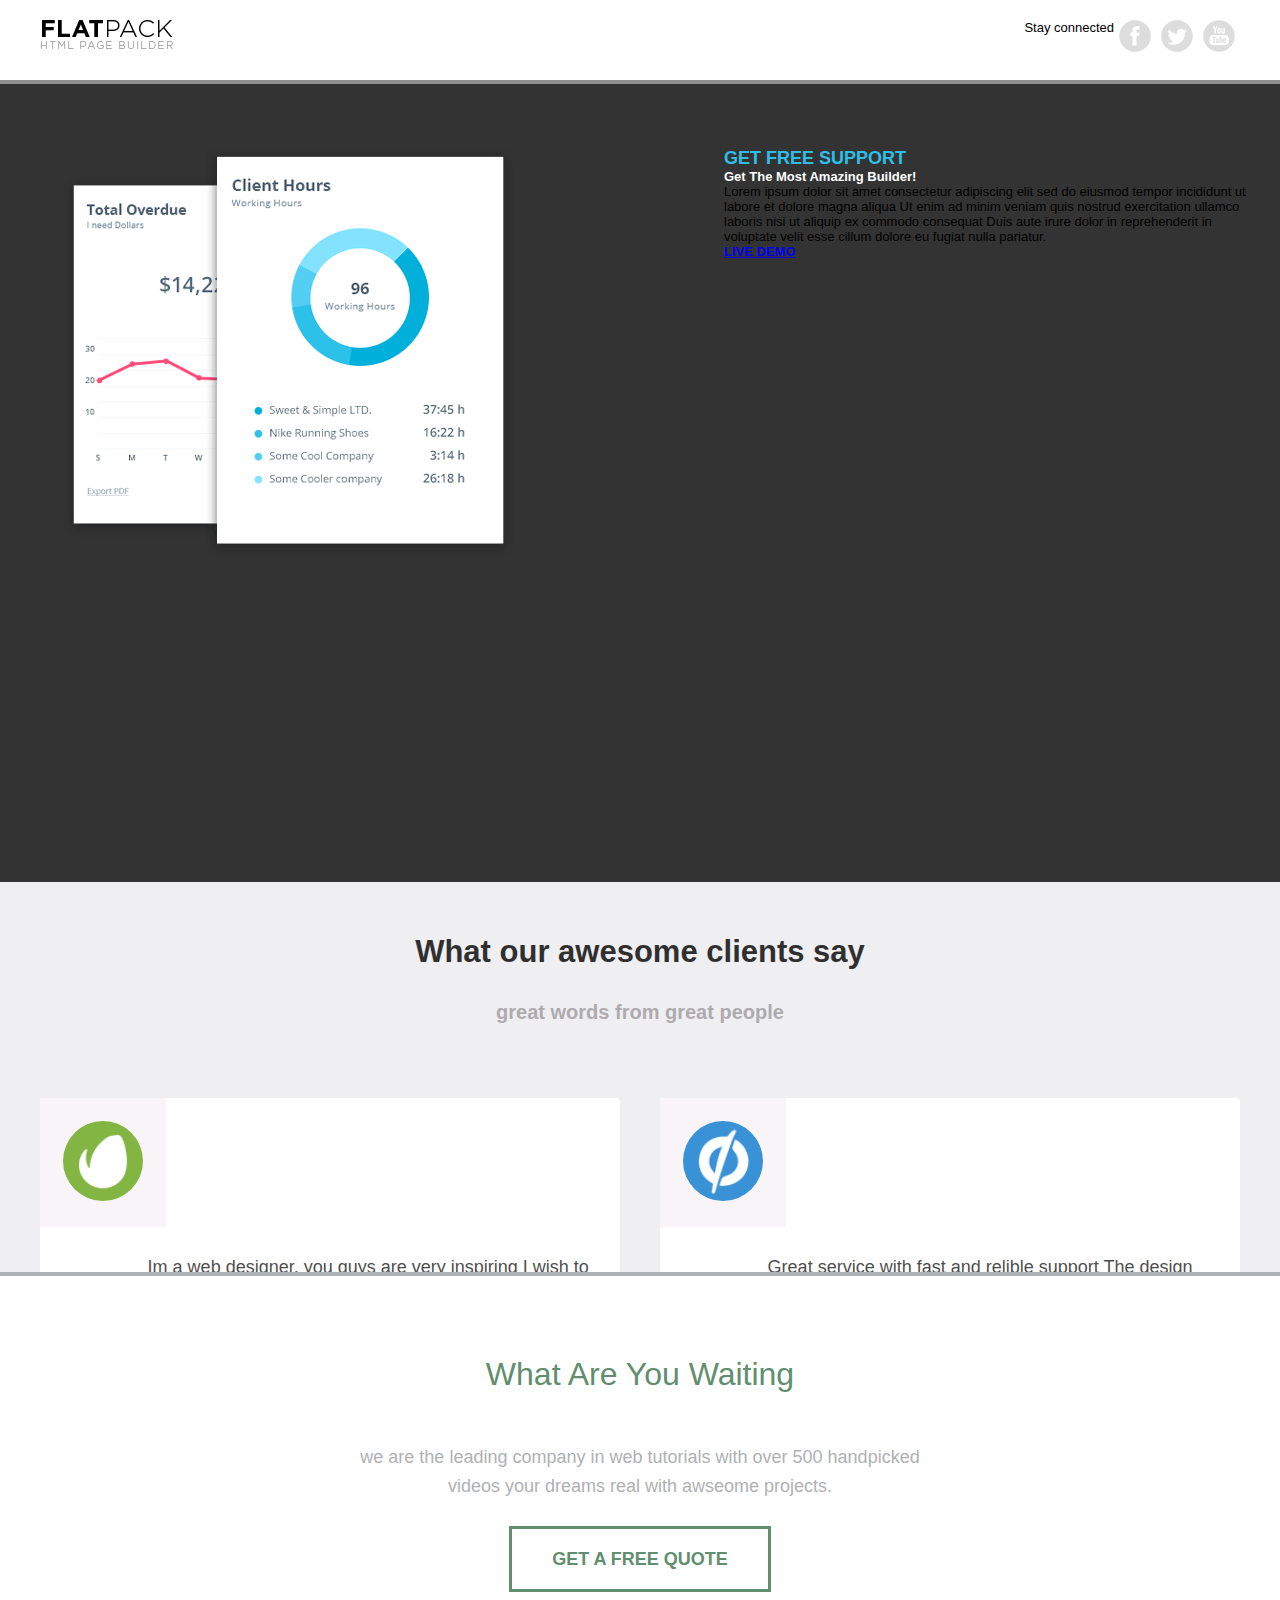
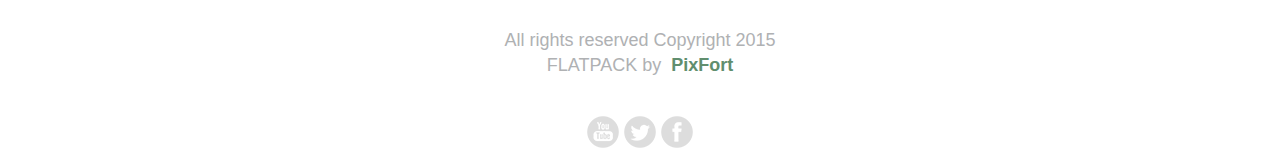
<file: BaiTap2/page a/index.html>
<!DOCTYPE html>
<html lang="en">
<head>

    <meta charset="utf-8">
    <title></title>

    <link rel="stylesheet" href="https://cdnjs.cloudflare.com/ajax/libs/font-awesome/4.7.0/css/font-awesome.min.css" integrity="sha512-SfTiTlX6kk+qitfevl/7LibUOeJWlt9rbyDn92a1DqWOw9vWG2MFoays0sgObmWazO5BQPiFucnnEAjpAB+/Sw==" crossorigin="anonymous" referrerpolicy="no-referrer" />

    <link rel="shortcut icon" href="images/favicon.ico">
    <link rel="apple-touch-icon" href="images/apple-touch-icon.png">
    <link rel="apple-touch-icon" sizes="72x72" href="images/apple-touch-icon-72x72.png">
    <link rel="apple-touch-icon" sizes="114x114" href="images/apple-touch-icon-114x114.png">

    <link rel="stylesheet" href="stylesheets/style1.css">


</head>
<body>

<div id="page" class="page">

    <div class="pixfort_normal_1" id="section_normal_1">
        <div class="header_style pix_builder_bg">
            <div class="container">
                <div class="sixteen columns">
                    <div class="one-third column alpha">
                        <img claas="logo" src="images/1_normal/logo.png" alt="">
                    </div>
                    <div class="two-thirds column omega">
                        <a href="#" class="slow_fade social_button"><img src="images/social_icons/yt.png" alt=""></a>
                        <a href="#" class="slow_fade social_button"><img src="images/social_icons/twitter.png" alt=""></a>
                        <a href="#" class="slow_fade social_button"><img src="images/social_icons/facebook.png" alt=""></a>
                        <div class="htext_style">
                            <span class="editContent">
                                <span class="pix_text">Stay connected</span>
                            </span>
                        </div>
                    </div>
                </div>
            </div><!-- container -->
        </div>
    </div><div class="big_padding dark pix_builder_bg" id="section_normal_4_2">
    <div class="container">
        <div class="sixteen columns">
            <div class="eight columns alpha pix_container">
                <img src="images/main/software-img-4.png" class="img_style" alt="">
            </div>
            <div class="eight columns omega">
                <span class="bold_text big_text blue_text editContent">GET FREE SUPPORT</span>
                <p class="big_title bold_text white_text editContent">Get The Most Amazing Builder!</p>
                <p class="normal_text light_gray editContent">Lorem ipsum dolor sit amet consectetur adipiscing elit sed do eiusmod tempor incididunt ut labore et dolore magna aliqua Ut enim ad minim veniam quis nostrud exercitation ullamco laboris nisi ut aliquip ex commodo consequat Duis aute irure dolor in reprehenderit in voluptate velit esse cillum dolore eu fugiat nulla pariatur.</p>
                <a href="#" class="pix_button btn_normal pix_button_flat blue_bg bold_text">
                    <i class="pi pixicon-eye"></i>
                    <span>LIVE DEMO</span>
                </a>
            </div>
        </div>
    </div>
</div><div class="pixfort_normal_1" id="section_normal_6">
    <div class="envato_unbounce pix_builder_bg">
        <div class="container">
            <h3 class="L1_style">
                <span class="editContent pix_text">What our awesome clients say</span>
            </h3>
            <h5 class="L2_style">
                <span class="editContent pix_text">great words from great people</span>
            </h5>
            <div class="eight columns stbox alpha">
                <div class="box_1 pix_builder_bg">
                    <div class="b_style">
                        <img src="images/testimonials/envato-logo.png" class="logo_style" alt="">
                    </div>
                    <div class="txt_style">
                        <p class="txt editContent">Im a web designer, you guys are very inspiring I wish to see more work from maybe more freebies.</p>
                        <span class="stars_span">
                                <img src="images/1_normal/stars.original.png" alt="">
                                <span class="env_st editContent ">
                                    <span class="pix_text">via Envato.com</span>
                                </span>
                            </span>
                    </div>
                </div>
            </div>
            <div class="eight columns stbox omega">
                <div class="box_2 pix_builder_bg">
                    <div class="b_style">
                        <img src="images/testimonials/unboune-logo.png" class="logo_style" alt="">
                    </div>
                    <div class="txt_style">
                        <p class="txt editContent">Great service with fast and relible support The design work and detail put into themes are great.</p>
                        <span class="stars_span">
                                <img src="images/1_normal/stars.original.png" alt="">
                                <span class="env_st editContent ">
                                    <span class="pix_text">via pixfort.com</span>
                                </span>
                            </span>
                    </div>
                </div>
            </div>
        </div>
    </div>
</div><div class="pixfort_agency_14" id="section_agency_5">
    <div class="foot_st pix_builder_bg">
        <div class="container ">
            <div class="sixteen columns center_text">
                <div class="f1_style"><span class="editContent"><span class="pix_text">What Are You Waiting</span></span></div>
                <div class="f2_style"><span class="editContent"><span class="pix_text">we are the leading company in web tutorials with over 500 handpicked videos your dreams real with awseome projects.</span></span></div>
                <div class="second_link">
                    <span class="get_2_btn "><a class="slow_fade" href="#">GET A FREE QUOTE</a></span>
                </div>
                <div class="rights_st"><span class="editContent"><span class="pix_text">All rights reserved Copyright 2015</span></span></div>
                <span class="editContent">
							<span class="pix_text">
								<span class="rights_st">FLATPACK by&nbsp;</span>   <span class="pixfort_st">PixFort</span>
							</span>
						</span>
                <div class="clearfix"></div>
                <div class="center_btn center_text pix_inline_block">
                    <a href="#" class="slow_fade social_button "><img src="images/social_icons/yt.png"></a>
                    <a href="#" class="slow_fade social_button"><img src="images/social_icons/twitter.png"></a>
                    <a href="#" class="slow_fade social_button"><img src="images/social_icons/facebook.png"></a>
                </div>
            </div>
        </div>
    </div>
</div></div>


</body>
</html>
</file>
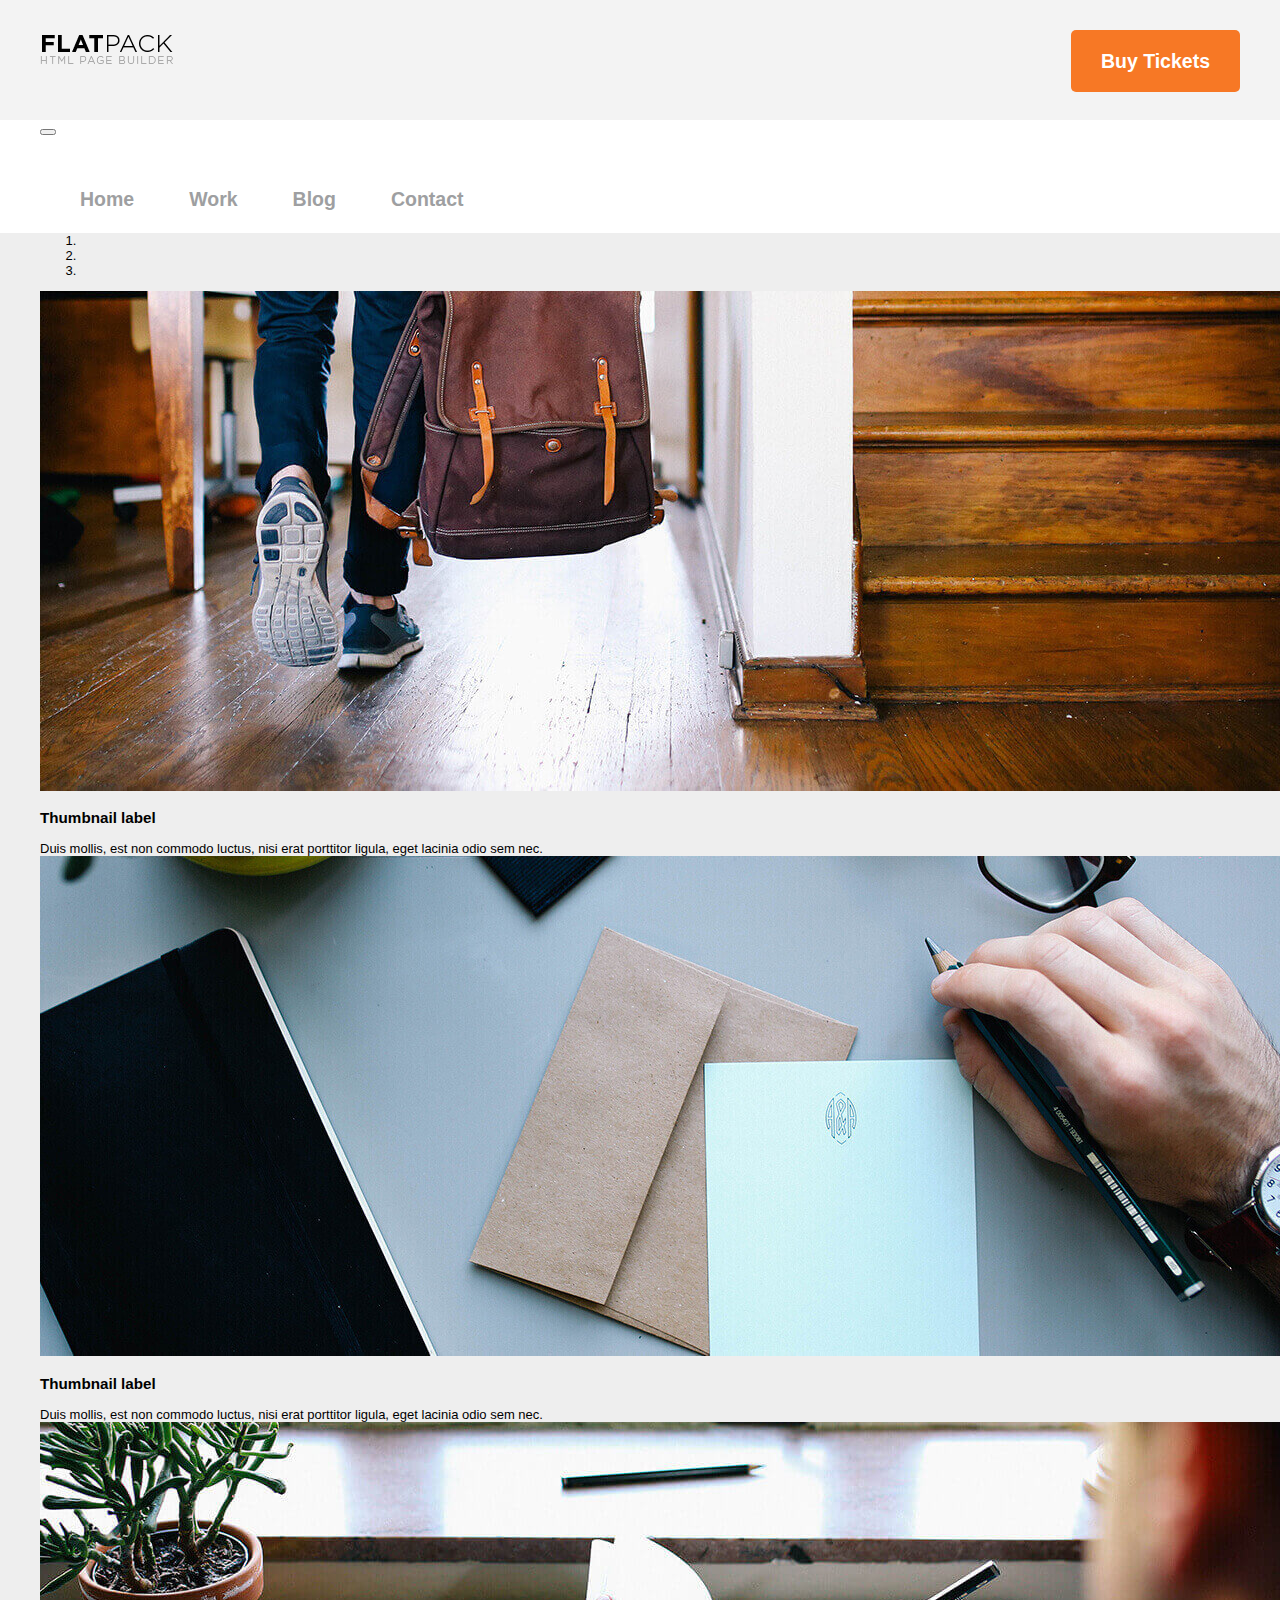
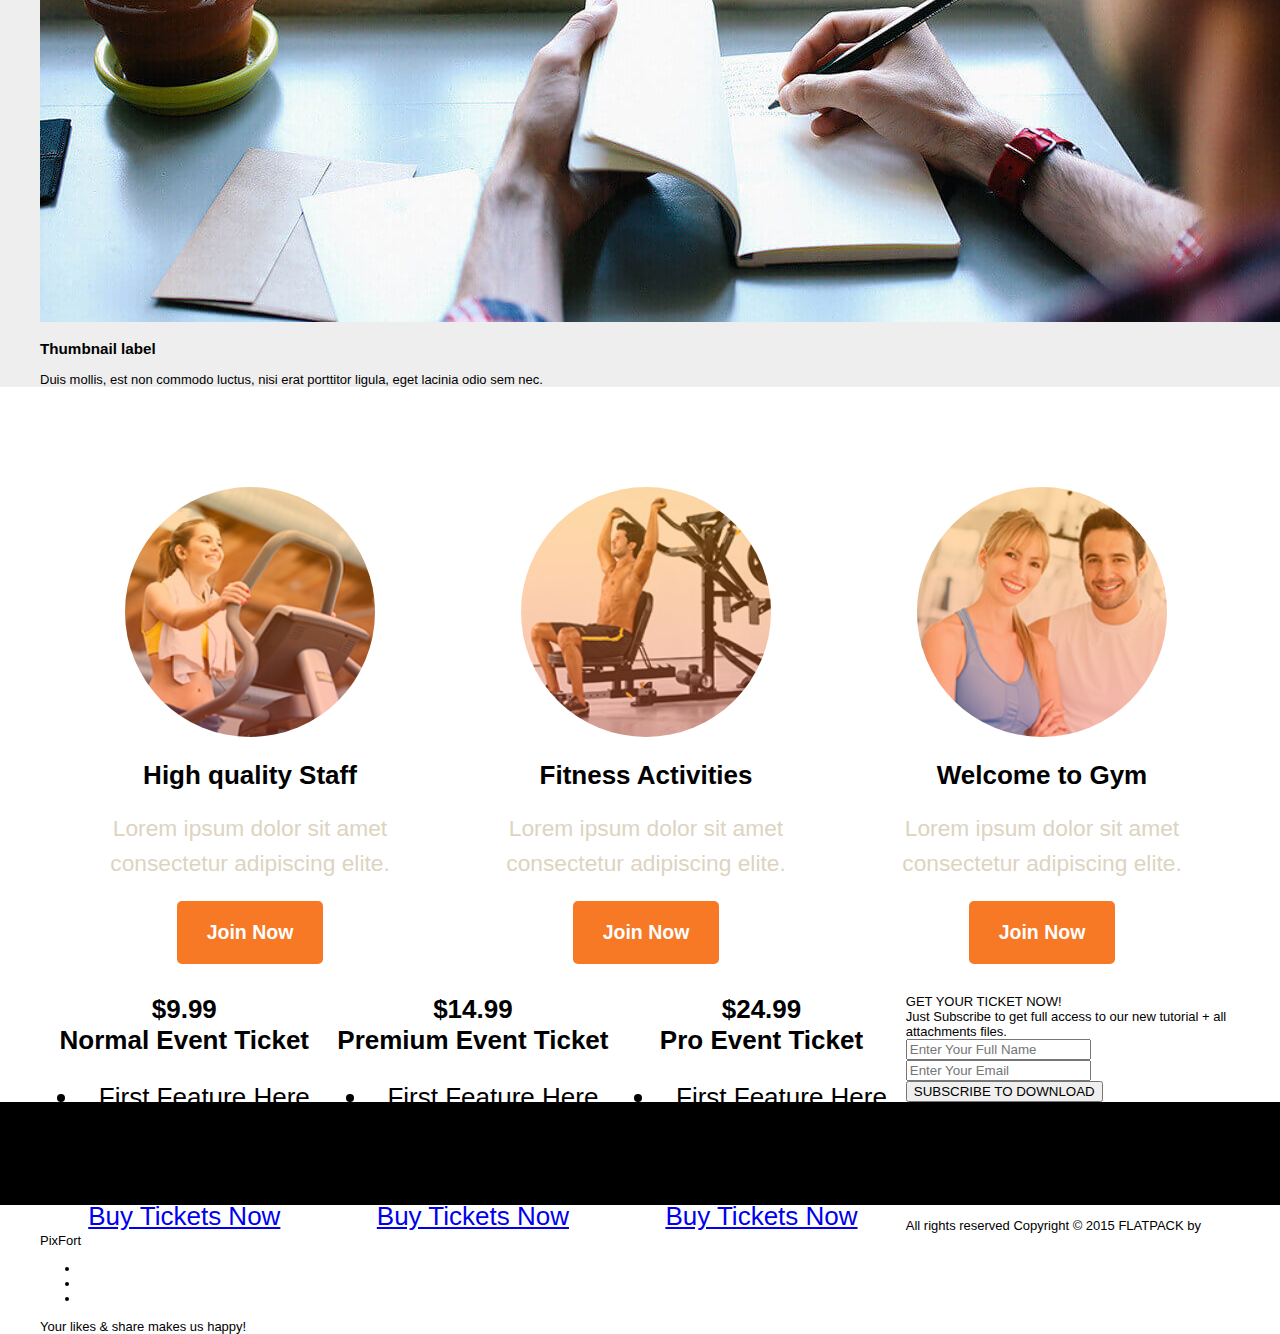
<file: BaiTap2/page b/index.html>
<!DOCTYPE html>
<html lang="en">
<head>
    <meta charset="utf-8">
    <title></title>
    <link rel="stylesheet" href="https://cdnjs.cloudflare.com/ajax/libs/font-awesome/4.7.0/css/font-awesome.min.css" integrity="sha512-SfTiTlX6kk+qitfevl/7LibUOeJWlt9rbyDn92a1DqWOw9vWG2MFoays0sgObmWazO5BQPiFucnnEAjpAB+/Sw==" crossorigin="anonymous" referrerpolicy="no-referrer" />
    <link rel="shortcut icon" href="images/favicon.ico">
    <link rel="apple-touch-icon" href="images/apple-touch-icon.png">
    <link rel="apple-touch-icon" sizes="72x72" href="images/apple-touch-icon-72x72.png">
    <link rel="apple-touch-icon" sizes="114x114" href="images/apple-touch-icon-114x114.png">

    <link rel="stylesheet" href="style2.css">


</head>

<body>
<div id="page" class="page">
    <div class="light_gray_bg small_padding pix_builder_bg" id="section_text_2">
        <div class="container">
            <div class="eight columns alpha mobile_center">
                <img class="extra_small_padding padding_left_10" src="images/main/logo.png" alt="">
            </div>
            <div class="eight columns omega right_text mobile_center">
                <a href="#" class="pix_button btn_normal small_wide_button small_bold bold_text orange_bg ">
                    <span>Buy Tickets</span>
                </a>
            </div>
        </div>
    </div>


    <div class="" id="section_header_1">
        <div class="header_style header_nav_1 pix_builder_bg">
            <div class="container">
                <div class="sixteen columns firas2">
                    <nav role="navigation" class="navbar navbar-white navbar-embossed navbar-lg pix_nav_1">
                        <div class="containerss">
                            <div class="navbar-header">
                                <button data-target="#navbar-collapse-02" data-toggle="collapse" class="navbar-toggle" type="button">
                                    <span class="sr-only">Toggle navigation</span>
                                </button>

                            </div>
                            <div class="padding_25 right_socials">
                                <ul class="bottom-icons">
                                    <li><a class="pi pixicon-facebook2 light_gray" href="#fakelink"></a></li>
                                    <li><a class="pi pixicon-twitter2 light_gray" href="#fakelink"></a></li>
                                    <li><a class="pi pixicon-instagram light_gray" href="#fakelink"></a></li>
                                </ul>
                            </div>
                            <div id="navbar-collapse-02" class="collapse navbar-collapse">
                                <ul class="nav navbar-nav navbar-left">
                                    <li class="active propClone"><a href="#">Home</a></li>
                                    <li class="propClone"><a href="#">Work</a></li>
                                    <li class="propClone"><a href="#">Blog</a></li>
                                    <li class="propClone"><a href="#">Contact</a></li>
                                </ul>
                            </div><!-- /.navbar-collapse -->
                        </div><!-- /.container -->
                    </nav>
                </div>
            </div><!-- container -->
        </div>
    </div>
    <div class="pixfort_pix_slider pix_builder_bg" id="section_slider">
        <div class="container">
            <div class="sixteen columns">
                <div id="myCarousel" class="carousel slide" data-interval="false">
                    <!-- Indicators -->
                    <ol class="carousel-indicators">
                        <li data-target="#myCarousel" data-slide-to="0" class="active"></li>
                        <li data-target="#myCarousel" data-slide-to="1"></li>
                        <li data-target="#myCarousel" data-slide-to="2"></li>
                    </ol>
                    <!-- Wrapper for slides -->
                    <div class="carousel-inner">
                        <div class="item active">
                            <img src="images/main/image-1.jpg" alt="">
                            <div class="carousel-caption editContent">
                                <h3>Thumbnail label</h3>
                                <p>Duis mollis, est non commodo luctus, nisi erat porttitor ligula, eget lacinia odio sem nec.</p>
                            </div>
                        </div>
                        <div class="item">
                            <img src="images/main/image-2.jpg" alt="">
                            <div class="carousel-caption editContent">
                                <h3>Thumbnail label</h3>
                                <p>Duis mollis, est non commodo luctus, nisi erat porttitor ligula, eget lacinia odio sem nec.</p>
                            </div>
                        </div>
                        <div class="item">
                            <img src="images/main/image-3.jpg" alt="">
                            <div class="carousel-caption editContent">
                                <h3>Thumbnail label</h3>
                                <p>Duis mollis, est non commodo luctus, nisi erat porttitor ligula, eget lacinia odio sem nec.</p>
                            </div>
                        </div>
                    </div>
                    <!-- Controls -->
                    <a class="left carousel-control fui-arrow-left" href="#myCarousel" data-slide="prev"></a>
                    <a class="right carousel-control fui-arrow-right" href="#myCarousel" data-slide="next"></a>
                </div>
            </div>
        </div><!-- /.container -->
    </div><div class="pixfort_gym_13 pix_builder_bg" id="section_gym_4">
    <div class="gym_life">
        <div class="container">
            <div class="sixteen columns  gym_life">

                <div class="top_padding">
                    <div class="one-third column alpha">
                        <div class="part_st">
                            <div class="img_gym_st"><img src="images/13_gym/1.jpg" class="logo_style" alt=""></div>
                            <div class="text_gym_style">
                                <p class="gym_st"><span class="editContent">Welcome to Gym</span></p>
                                <p class="gym_text"><span class="editContent">Lorem ipsum dolor sit amet consectetur adipiscing elite.</span></p>
                            </div>

                            <span class="link_3_btn editContent"><a class="slow_fade pix_text" href="#">Join Now</a></span>
                        </div>
                    </div>
                    <div class="one-third column ">
                        <div class="part_st">
                            <div class="img_gym_st"><img src="images/13_gym/2.jpg" class="logo_style" alt=""></div>
                            <div class="text_gym_style">
                                <p class="gym_st"><span class="editContent">Fitness Activities</span></p>
                                <p class="gym_text"><span class="editContent">Lorem ipsum dolor sit amet consectetur adipiscing elite.</span></p>
                            </div>
                            <span class="link_3_btn editContent"><a class="slow_fade pix_text" href="#">Join Now</a></span>
                        </div>
                    </div>
                    <div class="one-third column  omega">
                        <div class="part_st">
                            <div class="img_gym_st"><img src="images/13_gym/3.jpg" class="logo_style" alt=""></div>
                            <div class="text_gym_style">
                                <p class="gym_st"><span class="editContent">High quality Staff</span></p>
                                <p class="gym_text"><span class="editContent">Lorem ipsum dolor sit amet consectetur adipiscing elite.</span></p>
                            </div>
                            <span class="link_3_btn editContent">
                                    <a class="slow_fade pix_text" href="#">Join Now</a>
                            </span>
                        </div>
                    </div>
                </div>
            </div>
        </div>
    </div>
</div><div class="center_text  padding_bottom_60 light_gray_bg pix_builder_bg" id="section_intro_title">
    <div class="container ">
        <div class="one-third column">
            <div class="flat_pricing pix_builder_bg">
                <p class="big_title blue_text editContent">
                    <strong>$9.99</strong>
                </p>
                <p class="light_gray editContent">
                    <strong>Normal Event Ticket</strong>
                </p>
                <ul class="flat_pricing_list light_gray">
                    <li class="pix_text">
                                    <span class="editContent">
                                        First Feature Here
                                    </span>
                    </li>
                    <li class="pix_text">
                                    <span class="editContent">
                                        Second Feature Here
                                    </span>
                    </li>
                    <li class="pix_text">
                                    <span class="editContent">
                                        Third Feature Here
                                    </span>
                    </li>
                </ul>
                <a href="#" class="active_bg_open pix_button btn_normal btn_big bold_text blue_bg ">
                    <span>Buy Tickets Now</span>
                </a>
            </div>
        </div>
        <div class="one-third column">
            <div class="flat_pricing pix_builder_bg">
                <p class="big_title orange margin_bottom_10 editContent">
                    <strong>$14.99</strong>
                </p>
                <p class="light_gray editContent">
                    <strong>Premium Event Ticket</strong>
                </p>
                <ul class="flat_pricing_list light_gray">
                    <li class="pix_text">
                                    <span class="editContent">
                                        First Feature Here
                                    </span>
                    </li>
                    <li class="pix_text">
                                    <span class="editContent">
                                        Second Feature Here
                                    </span>
                    </li>
                    <li class="pix_text">
                                    <span class="editContent">
                                        Third Feature Here
                                    </span>
                    </li>
                </ul>
                <a href="#" class="active_bg_open pix_button btn_normal btn_big bold_text orange_bg ">
                    <span>Buy Tickets Now</span>
                </a>
            </div>
        </div>
        <div class="one-third column">
            <div class="flat_pricing pix_builder_bg">
                <p class="big_title blue_text editContent">
                    <strong>$24.99</strong>
                </p>
                <p class="light_gray editContent">
                    <strong>Pro Event Ticket</strong>
                </p>
                <ul class="flat_pricing_list light_gray">
                    <li class="pix_text">
                                    <span class="editContent">
                                        First Feature Here
                                    </span>
                    </li>
                    <li class="pix_text">
                                    <span class="editContent">
                                        Second Feature Here
                                    </span>
                    </li>
                    <li class="pix_text">
                                    <span class="editContent">
                                        Third Feature Here
                                    </span>
                    </li>
                </ul>
                <a href="#" class="active_bg_open pix_button btn_normal btn_big bold_text blue_bg ">
                    <span>Buy Tickets Now</span>
                </a>
            </div>
        </div>
    </div>
</div><div class="pixfort_party_15" id="section_party_3">
    <div class="subscribe pix_builder_bg">
        <div class="container">
            <div class="sixteen columns">
                <div class="text_input pix_builder_bg">
                    <div class="headtext_style">
                            <span class="editContent">
                                <span class="pix_text">
                                    GET YOUR TICKET NOW!
                                </span>
                            </span>
                    </div>
                    <div class="segment pix_builder_bg"></div>
                    <span class="editContent">
                            <p class="subtext_style">
                                Just Subscribe to get full access to our new tutorial + all attachments files.
                            </p>
                        </span>
                    <div class="contact_st">
                        <form id="contact_form" pix-confirm="hidden_pix_15">
                            <div id="result"></div>
                            <input type="text" name="name" id="name" placeholder="Enter Your Full Name" class="pix_text">
                            <input type="email" name="email" id="email" placeholder="Enter Your Email" class="pix_text">
                            <button class="subscribe_btn pix_text" id="submit_btn_15">
                                <span class="editContent">SUBSCRIBE TO DOWNLOAD</span>
                            </button>
                        </form>
                    </div>
                </div>
            </div>
        </div>
    </div>
</div>
    <div id="hidden_pix_15" class="confirm_page confirm_page_15 pix_builder_bg">
        <div class="pixfort_party_15">
            <div class="confirm_header">
                <span class="editContent">
                    <span class="pix_text">
                        Thank You Very Much!
                    </span>
                </span>
            </div>
            <div class="confirm_text">
                <span class="editContent">
                    <span class="pix_text">
                        Lorem ipsum dolor sit amet consectetur adipiscing elit sed do eiusmod tempor incididunt.
                    </span>
                </span>
            </div>
            <div class="center_text padding_bottom_60">
                <ul class="bottom-icons confirm_icons center_text big_title pix_inline_block">
                    <li><a class="pi pixicon-facebook6 white" href="#fakelink"></a></li>
                    <li><a class="pi pixicon-twitter6 white" href="#fakelink"></a></li>
                    <li><a class="pi pixicon-googleplus7 white" href="#fakelink"></a></li>
                </ul>
            </div>
        </div>
    </div><div class="pixfort_party_15" id="section_party_4">
    <div class="foot_st pix_builder_bg">
        <div class="container">
            <div class="sixteen columns">
                <div class="seven columns alpha">
                        <span class="editContent">
                            <span class="pix_text">
                                <span class="rights_st"> All rights reserved Copyright © 2015 FLATPACK by
                                    <span class="pixfort_st">PixFort</span>
                                </span>
                            </span>
                        </span>
                </div>
                <div class="nine columns omega ">
                    <div class="socbuttons">
                        <div class="soc_icons pix_builder_bg">
                            <ul class="bottom-icons">
                                <li><a class="pi pixicon-facebook2 normal_gray" href="#fakelink"></a></li>
                                <li><a class="pi pixicon-twitter2 normal_gray" href="#fakelink"></a></li>
                                <li><a class="pi pixicon-instagram normal_gray" href="#fakelink"></a></li>
                            </ul>
                        </div>
                        <div class="likes_st">
                                <span class="editContent">
                                    <span class="pix_text">Your likes &amp; share makes us happy!</span>
                                </span>
                        </div>
                    </div>
                </div>
            </div>
        </div>
    </div>
</div></div>

</body>
</html>
</file>
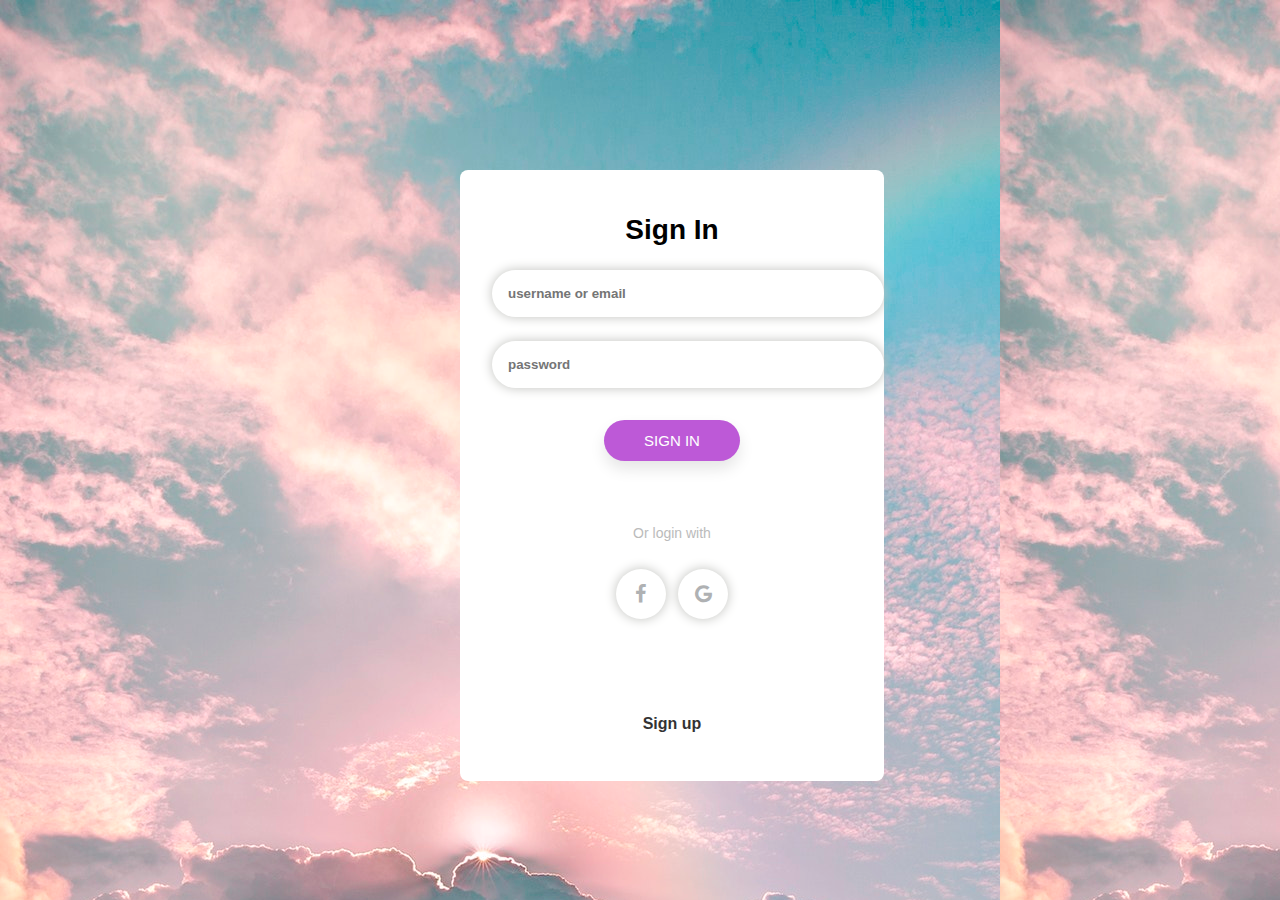
<file: BaiTap3/p1/index.html>
<!DOCTYPE html>
<html lang="en">
<head>
    <meta charset="UTF-8">
    <title>Sing in Form</title>
    <link rel="stylesheet" href="https://cdnjs.cloudflare.com/ajax/libs/font-awesome/4.7.0/css/font-awesome.min.css" integrity="sha512-SfTiTlX6kk+qitfevl/7LibUOeJWlt9rbyDn92a1DqWOw9vWG2MFoays0sgObmWazO5BQPiFucnnEAjpAB+/Sw==" crossorigin="anonymous" referrerpolicy="no-referrer" />
    <link rel="stylesheet" href="style.css">

</head>
<body>
    <div id="container">
        <h3 class="form-title">Sign In</h3>
        <form id="sign-in-form">
            <input name="" type="text" placeholder="username or email" class="input input- account">
            <input name="" type="password" placeholder="password" class="input input-password">
        </form>
        <button type="button" class="btn-sign-in">Sign in</button>
        <p class="title-other-sign-in">Or login with</p>
        <div class="icon-sign-in">
            <div class="icon">
                <a href="#" class="icon-fa"><i class="fa fa-facebook"></i></a>
            </div>
            <div class="icon">
                <a href="#" class="icon-google"><i class="fa fa-google"></i></a>

            </div>
        </div>
        <a href="#" ><p class="title-sign-up">Sign up</p></a>
    </div>

</body>
</html>
</file>
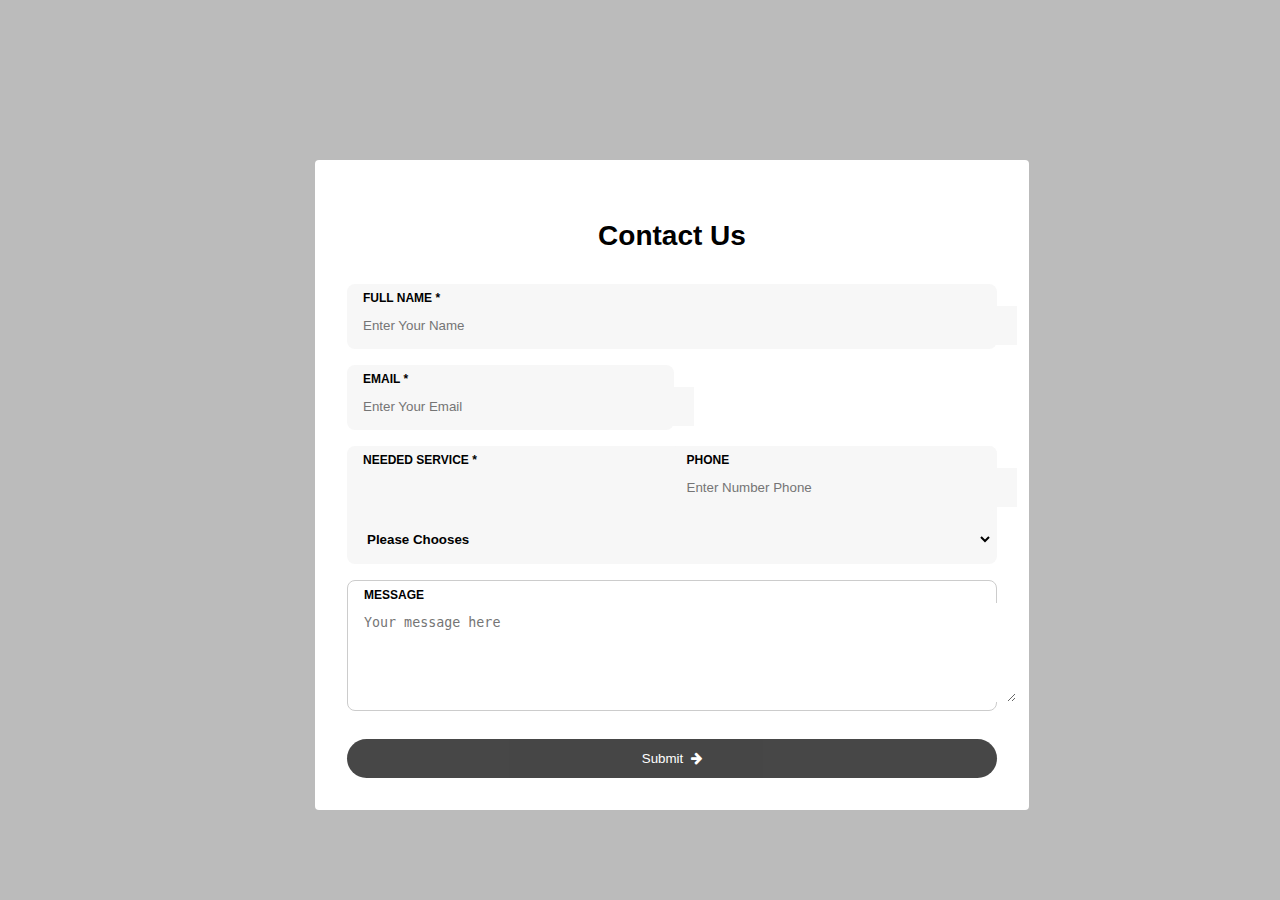
<file: BaiTap3/p2/index.html>
<!DOCTYPE html>
<html lang="en">
<head>
    <meta charset="UTF-8">
    <title>Contact Form</title>
    <link rel="stylesheet" href="https://cdnjs.cloudflare.com/ajax/libs/font-awesome/4.7.0/css/font-awesome.min.css" integrity="sha512-SfTiTlX6kk+qitfevl/7LibUOeJWlt9rbyDn92a1DqWOw9vWG2MFoays0sgObmWazO5BQPiFucnnEAjpAB+/Sw==" crossorigin="anonymous" referrerpolicy="no-referrer" />

    <link rel="stylesheet" href="style.css">

</head>
<body>
<div>
    <div id="container">
        <h3 class="form-title">Contact Us</h3>
        <form id="contact-form">
            <div class="form-input input-name">
                <label>Full name *</label><br>
                <input name="" type="text" placeholder="Enter Your Name" required class="input-box input-box-name">
            </div>
            <div class="form-input input-email">
                <label>Email *</label><br>
                <input name="" type="email" placeholder="Enter Your Email" required class="input-box input-box-email">
            </div>
            <div class="form-input input-phone">
                <label>Phone</label><br>
                <input name="" type="text" placeholder="Enter Number Phone" class="input-box input-box-phone">
            </div>
            <div class="form-input input-service">
                <label>Needed Service *</label><br>
                <select required class="input-box input-box-service" id="service">
                    <option value="" disabled selected hidden >Please Chooses</option>
                    <option value="1">1</option>
                    <option value="2">2</option>
                    <option value="3">3</option>
                </select>
            </div>
            <div class="form-input input-message">
                <label>Message</label><br>
                <textarea name="message" rows="5" placeholder="Your message here" class="input-box input-box-message"></textarea>
            </div>
            <button type="submit" class="btn-sub">Submit<i class="fa fa-arrow-right"></i></button>
        </form>

    </div>
</div>

</body>
</html>
</file>
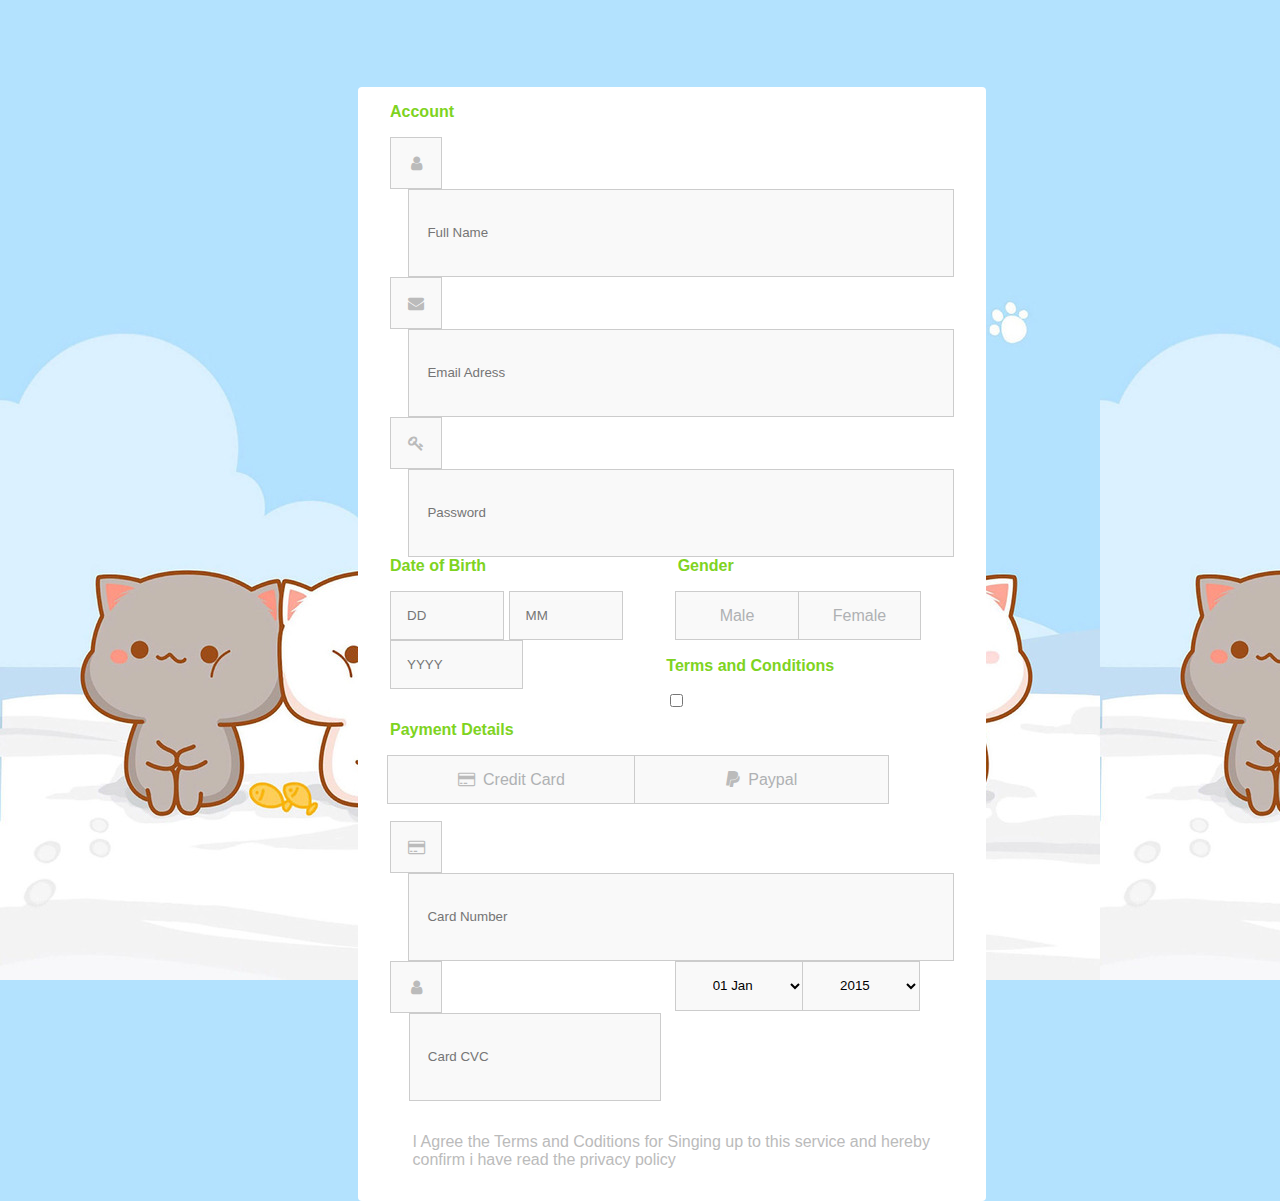
<file: BaiTap3/p3/index.html>
<!DOCTYPE html>
<html lang="en">
<head>

    <link rel="stylesheet" href="https://cdnjs.cloudflare.com/ajax/libs/font-awesome/4.7.0/css/font-awesome.min.css" integrity="sha512-SfTiTlX6kk+qitfevl/7LibUOeJWlt9rbyDn92a1DqWOw9vWG2MFoays0sgObmWazO5BQPiFucnnEAjpAB+/Sw==" crossorigin="anonymous" referrerpolicy="no-referrer" />
    <meta charset="UTF-8">
    <title>Register Form</title>
    <link rel="stylesheet" href="style.css">
</head>
<body>
    <div id="container">
        <form id="register-form">
            <div class="account">
                <label class="title">Account</label>
                <div class="input-content">
                    <div class="input-line">
                        <i class="icon fa fa-user"></i>
                        <input type="text" placeholder="Full Name" class="input">

                    </div>
                    <div class="input-line">
                        <i class="icon fa fa-envelope"></i>
                        <input type="email" placeholder="Email Adress" class="input">

                    </div>
                    <div class="input-line">
                        <i class="icon fa fa-key"></i>
                        <input type="password" placeholder="Password" class="input">

                    </div>
                </div>
                <div class="birth">
                    <label class="title">Date of Birth</label>
                    <div class="input-content">
                        <input type="text" placeholder="DD" class="inp-birth">
                        <input type="text" placeholder="MM" class="inp-birth">
                        <input type="text" placeholder="YYYY" class="inp-birth inp-birth-year">
                    </div>

                </div>
                <div class="gender">
                    <label class="title">Gender</label>
                    <div class="input-content">
                        <input type="radio" name="buttonGroup" value="one" id="one"><label class="lbmale" for="one">Male</label>
                        <input type="radio" name="buttonGroup" value="two" id="two"><label class="lbfemale" for="two">Female</label>
                    </div>
                </div>

                <div class="payment-details">
                    <label class="title">Payment Details</label>
                    <div class="input-content">
                        <input type="radio" name="buttonGroup1" value="credit" id="credit"><label class="lb-credit" for="credit"><i class="fa fa-credit-card"></i>Credit Card</label>
                        <input type="radio" name="buttonGroup1" value="paypal" id="paypal"><label class="lb-paypal" for="paypal"><i class="fa fa-paypal"></i>Paypal</label>
                    </div>
                    <div class="input-line">
                        <i class="icon fa fa-credit-card"></i>
                        <input type="text" placeholder="Card Number" class="input">

                    </div>
                    <div class="input-line half-colum">
                        <i class="icon fa fa-user"></i>
                        <input type="email" placeholder="Card CVC" class="input " style="width: 79%">

                    </div>
                    <div class="select-date">
                        <select id="select-day-month" class="select">
                            <option value="0">01 Jan</option>
                        </select>
                        <select id="select-year" class="select">
                            <option value="0">2015</option>
                        </select>
                    </div>


                </div>
                <div class="terms">
                    <label class="title">Terms and Conditions</label><br>
                    <div class="input-content">
                        <input type="checkbox" name="terms" id="terms" > <p class="text-term">I Agree the Terms and Coditions for Singing up to this service and hereby confirm i have read the privacy policy</p>

                    </div>

                </div>

            </div>

        </form>
    </div>

</body>
</html>
</file>
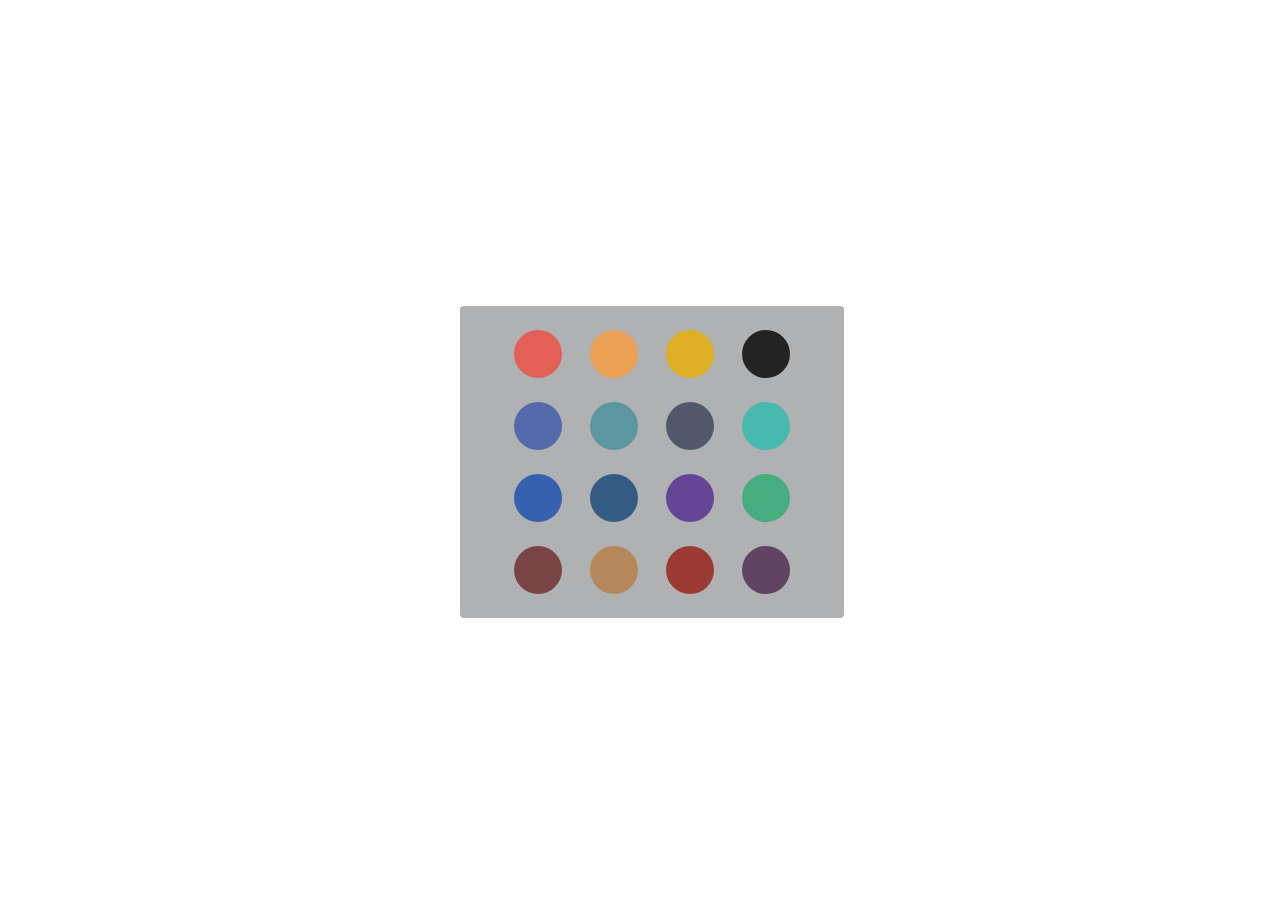
<file: BaiTap4/4.1/index.html>
<!DOCTYPE html>
<html lang="en">
<head>
    <meta charset="UTF-8">
    <title>Change Color Bg</title>
    <link rel="stylesheet" href="style.css">

</head>
<body>
<div id="container">
    <button class="btn" style="background: rgb(240, 76, 64)" onclick="setColorBg('rgb(240, 76, 64)')"></button>
    <button class="btn" style="background: rgb(249, 158, 61)" onclick="setColorBg('rgb(249, 158, 61)')"></button>
    <button class="btn" style="background: rgb(234, 175, 0)" onclick="setColorBg('rgb(234, 175, 0)')"></button>
    <button class="btn" style="background: rgb(0, 0, 0)" onclick="setColorBg('rgb(0, 0, 0)')"></button>
    <button class="btn" style="background: rgb(63, 89, 168)" onclick="setColorBg('rgb(63, 89, 168)')"></button>
    <button class="btn" style="background: rgb(71, 144, 153)" onclick="setColorBg('rgb(71, 144, 153)')"></button>
    <button class="btn" style="background: rgb(55, 68, 88)" onclick="setColorBg('rgb(55, 68, 88)')"></button>
    <button class="btn" style="background: rgb(45, 188, 173)" onclick="setColorBg('rgb(45, 188, 173)')"></button>
    <button class="btn" style="background: rgb(23, 77, 173)" onclick="setColorBg('rgb(23, 77, 173)')"></button>
    <button class="btn" style="background: rgb(21, 70, 119)" onclick="setColorBg('rgb(21, 70, 119)')"></button>
    <button class="btn" style="background: rgb(81, 43, 142)" onclick="setColorBg('rgb(81, 43, 142)')"></button>
    <button class="btn" style="background: rgb(42, 173, 113)" onclick="setColorBg('rgb(42, 173, 113)')"></button>
    <button class="btn" style="background: rgb(107, 41, 41)" onclick="setColorBg('rgb(107, 41, 41)')"></button>
    <button class="btn" style="background: rgb(181, 126, 67)" onclick="setColorBg('rgb(181, 126, 67)')"></button>
    <button class="btn" style="background: rgb(150, 29, 17)" onclick="setColorBg('rgb(150, 29, 17)')"></button>
    <button class="btn" style="background: rgb(76, 41, 76)" onclick="setColorBg('rgb(76, 41, 76)')"></button>

</div>
<script>
    function setColorBg (color) {
        document.body.style.background = color;
    }

</script>
</body>
</html>
</file>
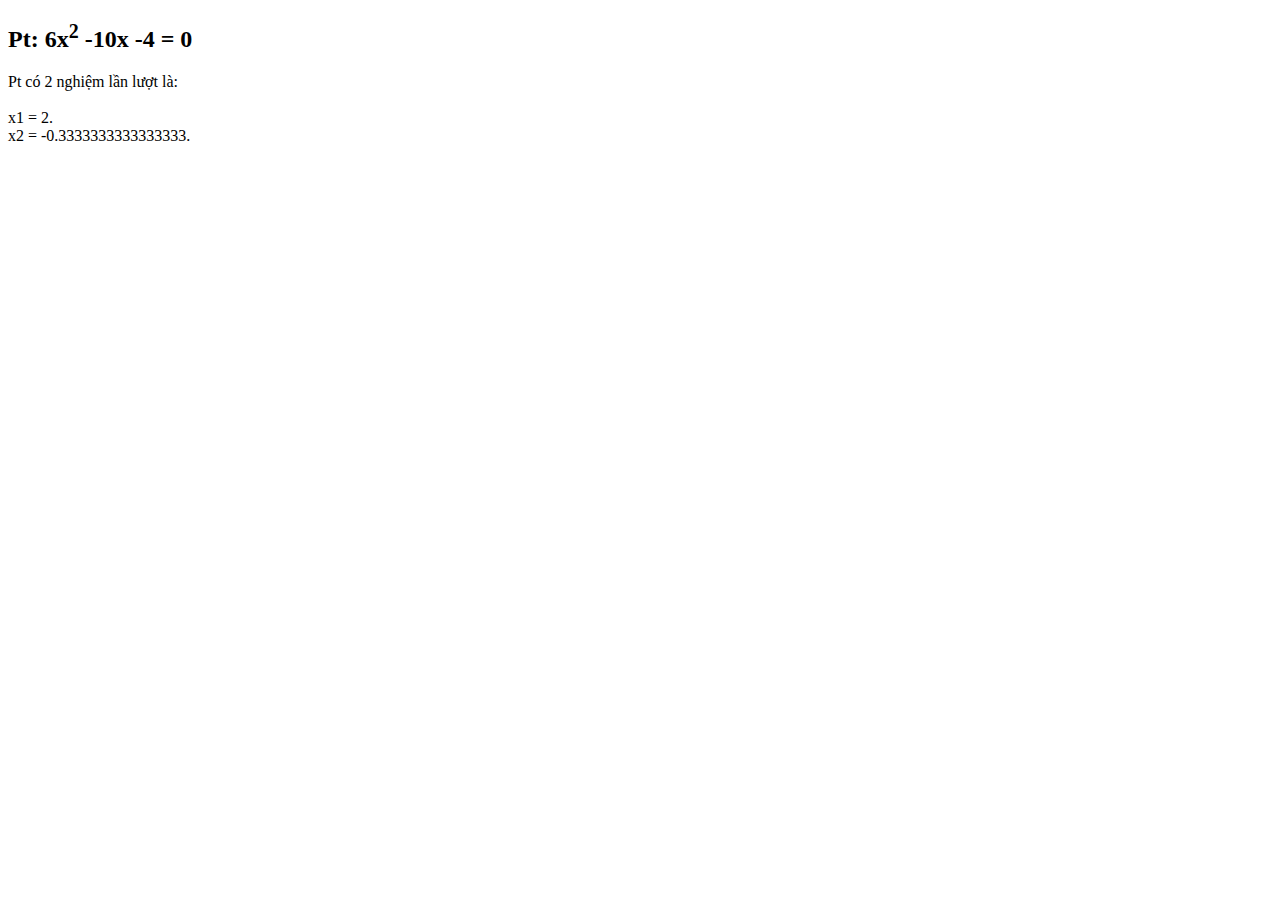
<file: BaiTap4/4.2/index.html>
<!DOCTYPE html>
<html lang="en">
<head>
    <meta charset="UTF-8">
    <title>Quadratic</title>

</head>
<body>


    <div id="container">
        <h2 id="title"></h2>
        <p id="content"></p>

    </div>



    <script >

        function quadratic(a,b,c){
            var operand = '+';
            var operand2 = '+';
            if(b<0){
                operand = '';
            }if(c<0){
                operand2 = '';
            }
            document.getElementById("title").innerHTML ='Pt:  '+ a + 'x<sup>2</sup> ' + operand + b +'x ' + operand2 + c + ' = 0';
            var result ='';
            if(a === 0){
                result = 'Pt suy biến';
            }else
                var delta = b * b - 4 * a * c;
                if(delta < 0){
                    result = 'Pt vô nghiệm';
                }if(delta == 0){
                    result = 'Pt có nghiệm kép: <br> ' +
                        'x1 = x2 = ' + (-b/(2*a));
                }if(delta > 0){
                    result ='Pt có 2 nghiệm lần lượt là: <br><br>' +
                        'x1 = ' + ((-b + Math.sqrt(delta))/(2*a)) + '.<br> ' +
                        'x2 = ' + ((-b - Math.sqrt(delta))/(2*a)) + '.';
            }
        return result;

        }


        document.getElementById("content").innerHTML = quadratic(6,-10,-4);

    </script>
</body>
</html>
</file>
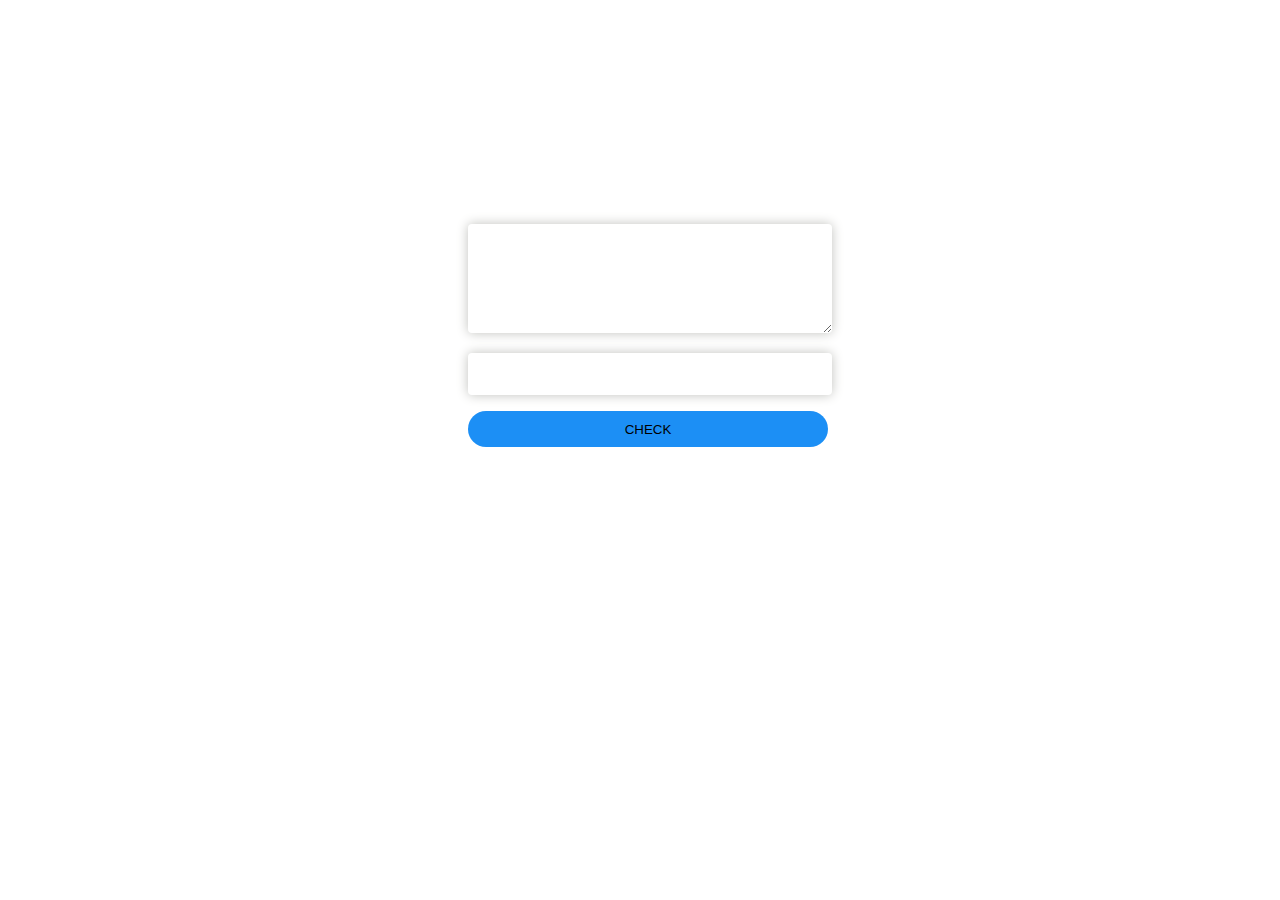
<file: BaiTap4/4.4/index.html>
<!DOCTYPE html>
<html lang="en">
<head>
    <meta charset="UTF-8">
    <title></title>
    <link rel="stylesheet" href="style.css">


</head>
<body>
    <div id="container">
        <h5 id="noti"></h5>
       <form id="check_Form">
           <textarea name="txa" id="txta_inp" rows="7" class="inp" ></textarea>
           <input type="text" name="txt" id="txt_inp" class="inp" >
           <button type="button" class="btn" onclick="checkExist()">Check</button>
       </form>

    </div>

    <script >
        function checkExist() {
            var txtaVal = document.getElementById('txta_inp').value;
            var txtVal = document.getElementById("txt_inp").value;
            if(txtaVal.trim().length == 0 && txtVal.trim().length == 0 ){
                document.getElementById('noti').innerHTML = '';
            }else if(txtaVal.trim().length == 0 || txtVal.trim().length == 0){
                document.getElementById('noti').innerHTML = 'Vui lòng điền đầy đủ giá trị các ô !!';
            }else{
                document.getElementById('noti').innerHTML = 'Số lần "' + txtVal + '" xuất hiện trong "' + txtaVal + '" là: ' +  (txtaVal.split(txtVal).length-1);
            }
        }


    </script>

</body>
</html>
</file>
<file: BaiTap2/page a/stylesheets/style1.css>
html,body{
    width: 100%;
    margin: 0;
    padding: 0;
    font-family: Helvetice, sans-serif;
    font-size: 13px;
    color: black;
}
p{
    margin: 0;
    padding: 0;
}
#page {
    width: 100%;
    margin: 0;
    padding: 0;
}
#page .container{
    width: 1200px;
    margin: 0 auto;
}
#page #section_normal_1{
    background: white;
    border-bottom: 4px solid #909090 ;
    height: 80px;

}
#page #section_normal_1 .column{
    margin-top: 20px;
}
#page #section_normal_1 .alpha  {
    width: 50%;
    float: left;

}
#page #section_normal_1 .alpha .logo {
    margin-top: 30px;/* dịch xuống */

}

/*
gõ cùng 2 lệnh .alpha và .omege để chạy
*/
#page #section_normal_1 .omega{
    width: 50%;
    float: right;
    text-align: right; /* nằm sát ra bên phải */
    margin-top: 20px;
}
#page #section_normal_1 .omega .headtext_style{
    float: right;
    padding: 7px 20px;
    height: 40px;

}
#page #section_normal_1  .omega .headtext_style .pix_text{
    color: gray;
    vertical-align: middle ;
}

#page #section_normal_1 .omega .social_button{
    float: right;
    padding: 0 5px;
}
/* thiết kế section_nomal_4_2 */
#page #section_normal_4_2 {
    background: #333333 ;
    height: 670px;
    padding: 5%;
}
#page #section_normal_4_2 .alpha{
    width: 45%;
    overflow:auto ;
    float: left;

}
#page #section_normal_4_2 .alpha .img_style{
    height: 100%; /* định dạng hình */
    float: left;
}
#page #section_normal_4_2 .omega{
    width: 45%;
    float: right;
}
.bold_text{
    font-weight: bold;
}
.big_text{
    font-size: large;

}
.blue_text{
    color: #2dbfe7;

}
.white_text{
    color: white;
}
#page #section_normal_6 {
    overflow: hidden;
    border-bottom: 4px solid #AFB1B3;
    background: #EFEEF1;
    height: 390px;
}
#page #section_normal_6 .L1_style{
    opacity: 0.8;
    text-align: center;
    margin-top: 52px;
    font-size: 31px;

}
#page #section_normal_6 .logo_style{
    border-radius: 50%;
    width: 80px;
}
#page #section_normal_6 .L2_style{
    margin-top: 24px;
    margin-bottom: 74px;
    text-align: center;
    font-size: 20px;
    color: #AEABAE;
}
#page #section_normal_6 .alpha{
    float: left;
    width: 580px;
    background: #fff;
    border-radius: 4px;
    border-bottom: 4px solid #AFB1B3;
}

#page #section_normal_6 .omega{
    float: right;
    width: 580px;
    background: #fff;
    border-radius: 4px;
    border-bottom: 4px solid #AFB1B3;
}

#page #section_normal_6 .b_style{
    display: inline-block;
    padding: 23px;
    background: #F9F4F8;
}
#page #section_normal_6 .txt_style{
    float: right;
    width: 78%;
    padding: 20px;

}
#page #section_normal_6 .txt{
    opacity: 0.7;
    margin: 8px 0;
    line-height: 1.4;
    font-size: 18px;
}
#page #section_normal_6  .stars_span .pix_text{
    color: #2EC0E7;
    cursor: pointer;
}
#page #section_agency_5{
    margin-top: 80px;
    text-align: center;
    font-size: 18px;
    color: #AFB1B3;
}
#page #section_agency_5 .f1_style{
    font-size: 32px;
    margin-bottom: 50px;
    color: #608E6E;
}
#page #section_agency_5 .f2_style{
    width: 50%;
    font-size: 18px;
    line-height: 1.6;
    margin: 48px auto;
    color: #AFB1B3;

}
#page #section_agency_5 .second_link{
    margin-bottom: 60px;
}
#page #section_agency_5 .second_link .slow_fade{
    border: 3px solid #608E6E;
    font-size: 18px;
    font-weight: 750;
    text-decoration: none;
    padding: 20px 40px;
    color: #608E6E;
}
#page #section_agency_5 .pixfort_st{
    color: #608E6E;
    font-weight: bold;
}
#page #section_agency_5 .rights_st{
    margin-bottom: 4px;
}
#page #section_agency_5 .pix_inline_block{
    margin-top: 40px;
}
#page #section_agency_5 .social_btn_footer {
    margin: 44px 2px;
}
</file>
<file: BaiTap2/page b/style2.css>
html,body{
    width: 100%;
    margin: 0;
    padding: 0;
    font-family: Helvetice, sans-serif;
    font-size: 13px;
    color: black;

}
p{
    margin: 0;
    padding: 0;
}
#page{
    width: 100%;
    margin: 0;
    padding: 0;
}
#page .container{
    width: 1200px;/* chiều ngang của phần giũa */
    margin: 0 auto;

}
#page #section_text_2{
    background: #f3f3f3;
    height: 120px;
}
#page #section_text_2 .alpha{
    width: 50%;
    float: left;
    text-align: left;
    padding-top: 35px ; /* khoảng cách trong */

}
/* đây là thay đổi cỡ của ảnh chữ */
#page #section_text_2 .alpha .logo{
    width: 170px;

}
#page #section_text_2 .omega{
    width: 50%;
    float: right;
    text-align: right;
    padding-top: 50px;
}
/* tạo nút button vàng, thẻ a */
#page #section_text_2 .omega .pix_button{
    padding: 20px 30px;
    background: #f77825 ;
    border-radius: 5px; /* bo góc */
    color:white;
    font-weight: bold;
    text-decoration: none; /* xóa dấu gạch chân */
    font-size: 150%;
}
/* KHUNG MENU */
#page #section_header_1{
    background: white;
    height: 100px;

}
#page #section_header_1 .right_socials{
    float: right;
    width: 30%;
    min-width: 150px;
    padding-top: 30px;
}
#page #section_header_1 .right_socials ul{
    text-align: right;

}
#page #section_header_1 .right_socials ul li{
    list-style-type: none; /* làm mất dấu chấm đầu */
    float: right; /* dọc thành ngang */
    padding-top: 30px;
    padding-right: 30px;
    font-size: 150%;


}
#page #section_header_1 .right_socials ul li a{
    text-decoration: none;
    font-size: 100%;
    color: #898883;
}

#page #section_header_1 .navbar-collapse{
    float: left;
    width: 70%;
    padding-top: 40px;
}
#page #section_header_1 .navbar-collapse ul{

}
#page #section_header_1 .navbar-collapse ul li{
    list-style-type: none; /* làm mất dấu chấm đầu ảnh */
    float: left;
    clear: right;
    padding-right: 55px; /* khoảng cách */


}
/*
thẻ a nằm trong
 */
#page #section_header_1 .navbar-collapse ul li a{
    text-decoration: none; /* xóa gạch chân */
    color: #9e9fa1;
    font-size: 150%;
    font-weight: bold;

}
/*  */
#page  #section_slider {
    background: #eeeeee;
}
#page #section_slider #myCarousel{
    background: #eeeeee;
}
/* .......... */
#page #section_gym_4 {
    background: white;
    padding-top: 100px;
    padding-bottom: 30px;
    overflow: auto;/* điều chỉnh cao bằng nội dung */

}
#page #section_gym_4 .column{
    width: 33%;
    float: right;
    clear: left;
    text-align: center; /* đẩy ảnh về giữa */
}
#page #section_gym_4 .column .img_gym_st .logo_style{
    width: 250px;
    border-radius: 50%; /* bo tròn */

}
#page #section_gym_4 .column .gym_st{
    padding: 20px;
}
#page #section_gym_4 .column .gym_st span{
    font-weight: bolder;
    font-size:  200%;
}
#page #section_gym_4 .column .gym_text span{
    font-size: 175%;
    color: #ddd4bf;
    line-height: 35px; /* dãn cách hàng */
}
#page #section_gym_4 .column span .pix_text{
    padding: 20px 30px;
    background: #f77825 ;
    border-radius: 5px; /* bo góc */
    color:white;
    font-weight: bold;
    text-decoration: none; /* xóa dấu gạch chân */
    font-size: 150%;
    display: inline-block;
    margin-top: 20px; /* cách hàng */

}
/* phần  */
#page #section_intro_title{
    background: gray;
    font-size: 200%;
}
#page #section_intro_title .column{
    float: left;
    clear: right;
    text-align: center;
}
#page #section_intro_title #column .pix_builder_bg {
    color: red;
    background: #f77825;

}
#page #section_intro_title #column .pix_builder_bg .editContent{
    font-size: 200%;
    color:#35c2e8 ;
}
#page #hidden_pix_15{
    background: black;
}
</file>
<file: BaiTap3/p1/style.css>
{
    margin: 0;
    padding: 0;
    box-sizing: border-box;
}
html{
    font-family: Arial , Helvetica, sans-serif;
}
body{
    background: url("ảnh 1.jpg")  ;
}
#container{
    width: 360px;
    top: 50%;
    position: absolute;
    left: 50%;
    margin-left: -180px;
    margin-top: -280px;
    padding: 32px;
    border-radius: 8px;
    text-align: center;
    background: #ffffff;
}
#container .form-title{
    font-size: 28px;
    margin: 12px 0;

}
#container #sign-in-form .input{
    padding: 16px;
    width: 100%;
    margin: 12px 0;
    border-radius: 50px;
    border: none;
    box-shadow: #c0c1bd  0px 0px 12px 0px;
    outline: none;
    cursor: pointer;
    font-weight: bold;
}
#container .btn-sign-in{
    padding: 12px 40px;
    border-radius: 50px;
    border: none;
    cursor: pointer;
    margin-top: 20px;
    background: #bd59d7;
    color: #fff;
    font-size: 15px;
    text-transform: uppercase;
    box-shadow: 0px 8px 15px rgba(0, 0, 0, 0.1);
    transition: all 0.3s ease 0s;
}
#container .btn-sign-in:hover{
    background-color: #2EE59D;
    box-shadow: 0px 15px 20px rgba(46, 229, 157, 0.4);
}
#container .title-other-sign-in{
    margin-top: 64px;
    color: #BBBBBB;
    font-size: 14px;
}
#container .icon-sign-in{
    margin-top: 28px;
}
#container .icon-sign-in .icon{
    width: 50px;
    height: 50px;
    border-radius: 50%;
    background-color: #fff;
    box-shadow: #c0c1bd  0px 0px 12px 0px;
    margin: 0 4px;
    display: inline-block;

}
#container .icon-sign-in .icon i{
    text-align: center;
    line-height: 50px;
    width: 50px;
    font-size: 20px;
    color: #AFB1B3;
}#container .icon-sign-in .icon i:hover{
     color: #bd59d7;
 }

#container > a{
    text-decoration: none;

}
#container .title-sign-up{
    margin-top: 96px;
    color: #000;
    opacity: 0.8;
    font-weight: bold;

}
</file>
<file: BaiTap3/p2/style.css>
{

    margin: 0;
    padding: 0;
    box-sizing: border-box;
}
html{
    font-family: Arial, Helvetica, sans-serif;
}
body{
    padding: 100px;
    background: #BBBBBB;


}
#container{
    background: #fff;
    width: 650px;
    top: 50%;
    position: absolute; /* nằm giữa */
    left: 50%;
    margin-left: -325px;
    margin-top: -290px;
    padding: 32px;
    border-radius: 4px; /* bo tròn */
}
#container .form-title{
    text-align: center;
    font-size: 28px;
    font-weight: 800;
    margin-bottom: 32px;
}
#contact-form label{
    padding: 12px;
    font-size: 12px;
    font-weight: bold;
    text-transform: uppercase;
}
#contact-form .input-box{
    border: none;
    padding: 12px;
    width: 100%;
    background: #f7f7f7;
}
#contact-form .input-box-service{
    font-weight: bold;
}
#contact-form .input-box-message{
    background: #fff;
}

#contact-form .form-input{
    margin: 8px 0;
    background: #f7f7f7;
    padding: 4px;
    border-radius: 8px;
}
#contact-form .input-email,
#contact-form .input-phone{
    width: 49%;
    display: inline-block;
}
#contact-form .input-phone{
    float: right;
}
#contact-form .input-message{
    background: #fff;
    border: 1px solid #ccc;
    margin-top: 16px;
}
#contact-form .btn-sub{
    width: 100%;
    padding: 12px;
    border-radius: 50px;
    border: none;
    background: #333;
    color: #fff;
    margin-top: 20px;
    cursor: pointer;
    opacity: 0.9;
}
#contact-form .btn-sub:hover{
    opacity: 1;
}
.btn-sub i{
    margin-left: 8px;
}
.input-box:focus{
    outline: none;
}
</file>
<file: BaiTap3/p3/style.css>
{
    margin: 0;
    padding: 0;
    box-sizing: border-box;
}
html{
    font-family: Arial, Helvetica, sans-serif;
}
.half-colum{
    width: 48%;
    float: left;
}
body{
    background:url("ảnhO12.jpg") ;
}
i{
    color: #BBBBBB;
}

#container{
    width: 564px;
    top: 50%;
    position: absolute;
    left: 50%;
    margin-left: -282px;
    margin-top: -363.5px;
    padding: 16px 32px;
    border-radius: 4px;
    background: #fff;
}
#container #register-form .title {
    color: #7ed321;
    font-weight: bold;
}

#container #register-form .input-line{
    margin: 16px 0;
}
#container #register-form .input{
    width: 90%;
    outline: none;
    border: 1px solid #cccccc;
    padding: 18px;
    height: 50px;
    float: right;
    background: #f9f9f9;
}

#container #register-form .icon{
    background: #f9f9f9;
    border: 1px solid #cccccc;
    width: 50px;
    height: 50px;
    text-align: center;
    line-height: 50px;
}
#container #register-form .birth{
    width: 49%;
    float: left;
}
#container .input-content{
    margin-top: 16px;
    margin-bottom: 32px;
}
#container #register-form .inp-birth{
    width: 29%;
    padding: 16px;
    background: #f9f9f9;
    border: 1px solid #cccccc;
    outline: none;

}
#container #register-form .inp-birth-year{
    width: 36%;
}
#container #register-form .gender{
    width: 49%;
    float: right;
}#container .gender .input-content{
     margin-top: 32px;
 }
#container .gender .input-content label{
    background: #f9f9f9;
    border: 1px solid #cccccc;
    color: #AFB1B3;
    margin: 0 -3px;
    cursor: pointer;
}
#container .gender .lbmale{
    padding: 15px 44px;
}
#container .gender .lbfemale{
    padding: 15px 34px;
}
#container .gender input[type='radio'][name='buttonGroup'],
#container .payment-details input[type='radio'][name='buttonGroup1']{
    display:none;
}
#container .gender input[type='radio'][name='buttonGroup']:checked + label,
#container .payment-details input[type='radio'][name='buttonGroup1']:checked + label{
    background:#7ed321;
    color: #fff;
}
#container .payment-details{
    width: 100%;
    float: left;
}
#container .payment-details .input-content{
    margin-top: 32px;
}
#container .payment-details .input-content label{
    background: #f9f9f9;
    border: 1px solid #cccccc;
    color: #AFB1B3;

    margin: 0 -3px;
    cursor: pointer;
}
#container .payment-details .lb-credit{
    padding:15px 70px ;
}
#container .payment-details .lb-paypal{
    padding: 15px 91px;
}
#container .input-content label i{
    margin-right: 8px;
}
#container #register-form .payment-details .input-line{
    margin-top: 0;

}
#container .payment-details .select-date{
    width: 49%;
    display: inline-block;
    float: right;
    margin-bottom: 32px;
}
#container .payment-details .select{
    background: #f9f9f9;
    border: 1px solid #cccccc;
    margin: 0 -3px;
    padding: 15.5px 33px;
    outline: none;
}
#container .terms .text-term{
    width: 96%;
    float: right;
    color: #BBBBBB;
}
</file>
<file: BaiTap4/4.1/style.css>
{
    margin: 0;
    padding: 0;
    box-sizing: border-box;
}
#container{
    width: 360px;
    position: absolute;
    top: 50%;
    left: 50%;
    margin-top:-144px;
    margin-left: -180px;
    text-align: center;
    padding: 12px;
    background: #AFB1B3;
    border-radius: 4px;
}
.btn{
    width: 48px;
    height: 48px;
    border-radius: 24px;
    border: none;
    cursor: pointer;
    margin: 12px;
    opacity: 0.8;
    transition: opacity 0.2s ease;

}
.btn:hover{
    opacity: 1;
}
</file>
<file: BaiTap4/4.4/style.css>
#container{
    width: 360px;
    position: absolute;
    top: 50%;
    left: 50%;
    margin-top: -250px;
    margin-left: -180px;
}
.inp{
    width: 100%;
    margin: 8px;
    border-radius: 4px;
    border: none;
    box-shadow: #c0c1bd  0px 0px 12px 0px;
    outline: none;

}
#txt_inp{
    height: 40px;
}
.btn{
    width: 100%;
    margin: 8px;
    height: 36px;
    border-radius: 50px;
    border: none;
    outline: none;
    cursor: pointer;
    background: #1C8FF5;
    transition: all 0.3s ease 0s;
    text-transform: uppercase;
}
.btn:hover{
    background-color: #8c42bd;
    color: #fff;
    box-shadow: 0px 15px 20px rgba(159, 116, 165, 0.4);
}
#noti{
    margin: 8px;
    text-overflow: ellipsis;
    overflow: hidden;
    max-width: 360px;
}
</file>
